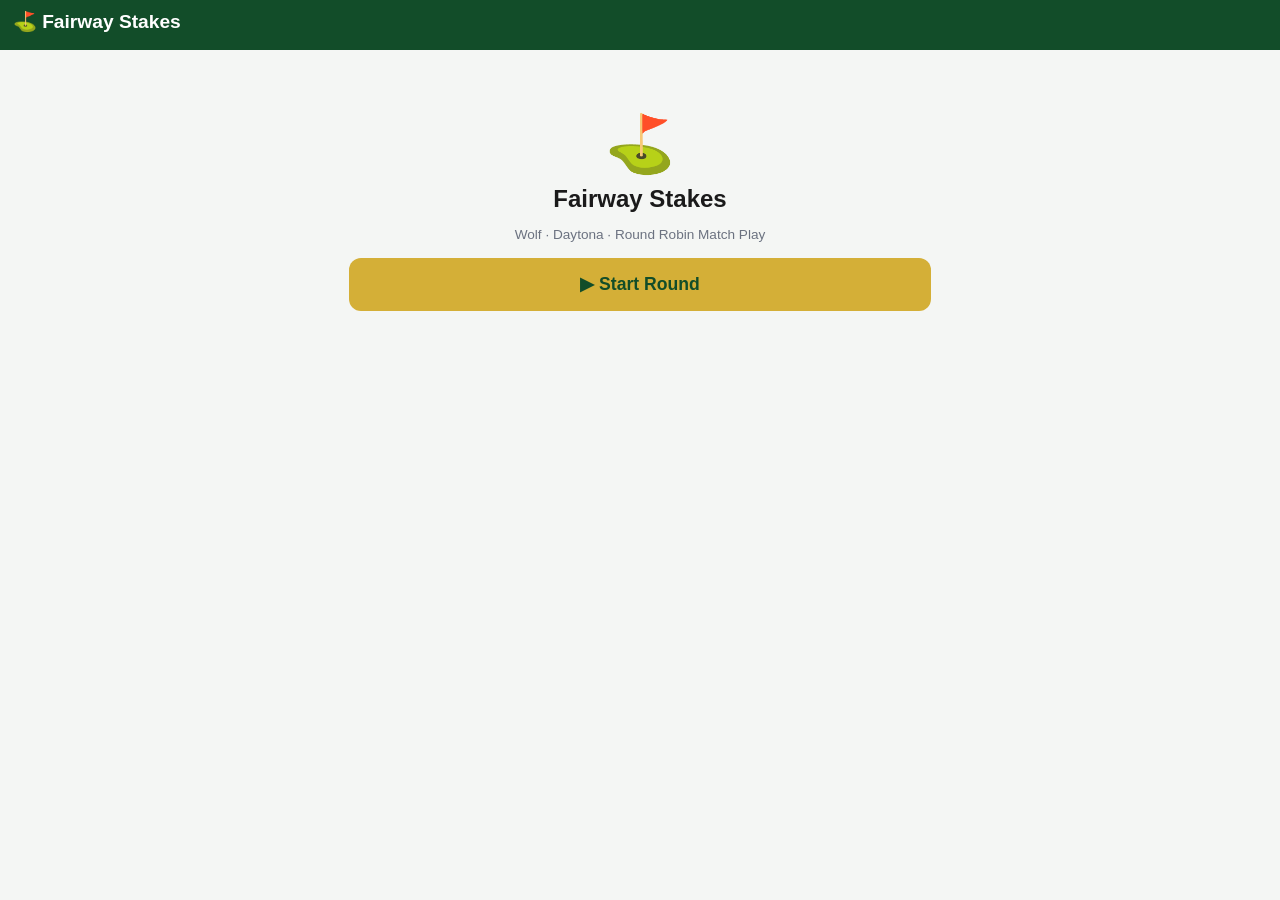
<file: index.html>
<!DOCTYPE html>
<html lang="en">
<head>
<meta charset="UTF-8">
<meta name="viewport" content="width=device-width, initial-scale=1.0, maximum-scale=1">
<title>Fairway Stakes</title>
<link rel="stylesheet" href="style.css">
</head>
<body>
<header class="topbar">
  <h1>⛳ Fairway Stakes</h1>
  <div id="roundBar" class="round-bar" style="display:none;">
    <span id="holeIndicator"></span>
    <span class="round-bar-links">
      <button id="standingsLink" type="button" class="linklike">Standings</button>
      <button id="fullDataLink" type="button" class="linklike">Full Data</button>
      <button id="newRoundLink" type="button" class="linklike danger-link">New Round</button>
    </span>
  </div>
  <nav id="tabs" class="tabs" style="display:none;">
    <button data-tab="setup" class="tab">Setup</button>
    <button data-tab="playersTab" class="tab">Players</button>
    <button data-tab="scorecard" class="tab">Scorecard</button>
    <button data-tab="wolf" class="tab">Wolf</button>
    <button data-tab="daytona" class="tab">Daytona</button>
    <button data-tab="catsdogs" class="tab">Cats/Dogs</button>
    <button data-tab="matchplay" class="tab">Match Play</button>
    <button data-tab="summary" class="tab">Money</button>
    <button id="closeFullData" class="tab tab-close" type="button">✕ Close</button>
  </nav>
</header>

<main id="app">

<!-- ============ HOME ============ -->
<section id="home" class="screen active">
  <div class="hero">
    <div class="hero-emoji">⛳</div>
    <h2>Fairway Stakes</h2>
    <p class="hint">Wolf · Daytona · Round Robin Match Play</p>
    <button id="startRoundBtn" class="primary-btn">▶ Start Round</button>
  </div>
</section>

<!-- ============ STEP 1: COURSE ============ -->
<section id="scrCourse" class="screen">
  <h2>Step 1 of 3 — Choose Course</h2>
  <div class="card">
    <div id="courseCardList" class="course-card-list"></div>
    <button id="addCourseBtn" type="button">+ Add Course</button>
    <p class="hint">📷 Easiest way: snap a photo of the scorecard and send it to Claude in chat along with the tee you're playing — it'll add the course here for you. Or fill it in manually below.</p>
  </div>

  <div class="card" id="courseEditorCard" style="display:none;">
    <h3 id="courseEditorTitle">Add Course</h3>
    <label>Course name <input type="text" id="courseNameInput" placeholder="e.g. Lakeside Golf Club"></label>

    <h4>Holes — Par &amp; Stroke Index</h4>
    <p class="hint">Stroke index 1 = hardest hole (gets strokes first).</p>
    <div class="table-scroll">
    <table class="input-table" id="courseTable">
      <thead><tr><th>Hole</th><th>Par</th><th>Stroke Index</th></tr></thead>
      <tbody></tbody>
    </table>
    </div>

    <h4>Tees</h4>
    <p class="hint">Rating &amp; Slope are on the scorecard/GHIN course info for each tee box.</p>
    <div class="table-scroll">
    <table class="input-table" id="teeTable">
      <thead><tr><th>Tee</th><th>Rating</th><th>Slope</th><th></th></tr></thead>
      <tbody></tbody>
    </table>
    </div>
    <button id="addTeeBtn" type="button">+ Add Tee</button>

    <div style="display:flex; gap:0.5rem; margin-top:1rem;">
      <button id="saveCourseBtn" type="button">Save Course</button>
      <button id="cancelCourseBtn" type="button" class="secondary-btn">Cancel</button>
      <button id="deleteCourseBtn" type="button" class="danger" style="display:none;">Delete</button>
    </div>
  </div>

  <button id="courseContinueBtn" class="primary-btn" disabled>Continue →</button>
</section>

<!-- ============ STEP 2: PLAYERS ============ -->
<section id="scrPlayers" class="screen">
  <h2>Step 2 of 3 — Players &amp; Handicaps</h2>

  <div class="card">
    <h3>Player Roster</h3>
    <p class="hint">Your regular group, saved so you don't retype names/handicaps every round.</p>
    <table class="input-table" id="rosterTable">
      <thead><tr><th>Name</th><th>Handicap Index</th><th></th></tr></thead>
      <tbody></tbody>
    </table>
    <button id="addRosterBtn" type="button">+ Add Player to Roster</button>
  </div>

  <div class="card">
    <h3>Today's 5 Players</h3>
    <p class="hint">Course Handicap = Round(Handicap Index × Slope/113 + (Rating − Par)), same as GHIN. Strokes Given is each player's Course Handicap net of the lowest in the group.</p>
    <table class="input-table" id="playerTable">
      <thead><tr><th>Player</th><th>GHIN Index</th><th>Course Hcp</th><th>Strokes Given</th></tr></thead>
      <tbody></tbody>
    </table>
  </div>

  <div style="display:flex; gap:0.5rem;">
    <button id="playersBackBtn" class="secondary-btn">← Back</button>
    <button id="playersContinueBtn" class="primary-btn">Continue →</button>
  </div>
</section>

<!-- ============ STEP 3: BETS ============ -->
<section id="scrBets" class="screen">
  <h2>Step 3 of 3 — Bet Amounts</h2>

  <div class="card">
    <h3>Wolf Denominations</h3>
    <p class="hint">Per-man stakes: the smaller team (2 players, wolf + partner) plays at the small stake, the larger team (3 players, or all 4 opponents on a lone-wolf hole) plays at the big stake. Gross birdies and hammers double the hole's bet.</p>
    <label>Small team stake ($/man) <input type="number" id="smallStake" value="15" min="0" step="1"></label>
    <label>Big team stake ($/man) <input type="number" id="bigStake" value="10" min="0" step="1"></label>
  </div>

  <div class="card">
    <h3>Trash Denominations</h3>
    <p class="hint">Flat, per trash won — separate from the Wolf hole stakes above, and not doubled by hammers or birdies.</p>
    <label>Small team trash ($) <input type="number" id="trashSmall" value="5" min="0" step="1"></label>
    <label>Big team trash ($) <input type="number" id="trashBig" value="5" min="0" step="1"></label>
  </div>

  <div class="card">
    <h3>Daytona Denominations</h3>
    <p class="hint">$ per point of differential. Each player on the losing team pays the full point differential individually; the winning team splits that pot evenly.</p>
    <label>$ per point <input type="number" id="daytonaPointValue" value="1" min="0" step="0.5"></label>
  </div>

  <div class="card">
    <h3>Cats &amp; Dogs</h3>
    <p class="hint">A Cat is a net skin: whoever has the lone lowest net score on a hole wins it, and everyone else pays the Cat amount. A Dog is the reverse: whoever has the lone highest net score pays everyone the Dog amount. If there's a tie for low (or high), the Cat (or Dog) carries over and stacks onto the next hole.</p>
    <label>$ per Cat <input type="number" id="catValue" value="5" min="0" step="1"></label>
    <label>$ per Dog <input type="number" id="dogValue" value="5" min="0" step="1"></label>
  </div>

  <p class="hint">Match Play is tracked as bragging-rights status only (e.g. "Hardee 2 up") — no $ attached.</p>

  <div class="card">
    <h3>Super Wolf</h3>
    <p class="hint">On the last 3 holes of the round, whoever is down the most money becomes the Super Wolf and resets the bet denominations for that hole. Tee order flips to reverse money order (most down tees off first, most up tees off last).</p>
    <label style="display:flex; align-items:center; gap:0.5rem;">
      <input type="checkbox" id="superWolfEnabled" style="width:auto;"> Enable Super Wolf for the last 3 holes
    </label>
  </div>

  <div style="display:flex; gap:0.5rem;">
    <button id="betsBackBtn" class="secondary-btn">← Back</button>
    <button id="beginRoundBtn" class="primary-btn">Begin Round 🏌️</button>
  </div>
</section>

<!-- ============ SUPER WOLF (last 3 holes only) ============ -->
<section id="scrSuperWolf" class="screen">
  <h2 id="superWolfTitle">Super Wolf</h2>
  <div class="card">
    <div id="superWolfOrderList" class="hint"></div>
  </div>
  <div class="card">
    <h3>New Wolf Denominations</h3>
    <label>Small team stake ($/man) <input type="number" id="swSmallStake" min="0" step="1"></label>
    <label>Big team stake ($/man) <input type="number" id="swBigStake" min="0" step="1"></label>
  </div>
  <div class="card">
    <h3>New Trash Denominations</h3>
    <label>Small team trash ($) <input type="number" id="swTrashSmall" min="0" step="1"></label>
    <label>Big team trash ($) <input type="number" id="swTrashBig" min="0" step="1"></label>
  </div>
  <div class="card">
    <h3>New Daytona Denomination</h3>
    <label>$ per point <input type="number" id="swDaytonaPointValue" min="0" step="0.5"></label>
  </div>
  <button id="superWolfContinueBtn" class="primary-btn">Continue to Post Tee Shot →</button>
</section>

<!-- ============ HOLE SETUP (once, at round start) ============ -->
<section id="scrHoleSetup" class="screen">
  <h2>Starting Hole &amp; Wolf Order</h2>
  <div class="card">
    <label>Starting hole # <input type="number" id="startHoleInput" min="1" max="18" value="1"></label>
    <h4>Wolf Order (tee order — rotates every hole)</h4>
    <div id="wolfOrderList" class="wolf-order-list"></div>
  </div>
  <button id="holeSetupContinueBtn" class="primary-btn">Continue →</button>
</section>

<!-- ============ POST TEE SHOT ============ -->
<section id="scrTeeShot" class="screen">
  <h2 id="teeShotTitle">Post Tee Shot</h2>
  <div class="card">
    <h3>Daytona Teams This Hole</h3>
    <div id="teeShotDaytonaRef" class="hint"></div>
  </div>
  <div class="card">
    <label>Wolf this hole <select id="wolfPlayer"></select></label>
    <div class="hint" id="wolfOrderHint"></div>

    <label>Mode
      <select id="wolfMode">
        <option value="partner">Pick a Partner</option>
        <option value="lone">Lone Wolf (voluntary, before tee shots)</option>
        <option value="forced">Lone Wolf (forced — no one wanted to partner)</option>
      </select>
    </label>
    <label id="wolfPartnerWrap">Partner <select id="wolfPartner"></select></label>
  </div>
  <button id="teeShotContinueBtn" class="primary-btn">Continue to Scores →</button>
</section>

<!-- ============ ENTER SCORES ============ -->
<section id="scrEnterScores" class="screen">
  <h2 id="enterScoresTitle">Enter Scores</h2>

  <div class="card">
    <h3>Teams This Hole</h3>
    <div id="wolfTeamsRef" class="hint"></div>
    <div id="daytonaTeamsRef" class="hint"></div>
  </div>

  <div class="card">
    <h3>Gross Scores</h3>
    <div id="holeParHint" class="hint"></div>
    <div id="holeScores" class="score-grid"></div>
  </div>

  <div class="card">
    <h3>Wolf Extras</h3>
    <label>Hammers accepted (each doubles the Wolf bet) <input type="text" inputmode="numeric" pattern="[0-9]*" id="wolfHammers" value="0"></label>
    <p class="hint">A gross birdie (or better) by any player also doubles the Wolf bet, stacking with hammers. Any hammers accepted before a decline (below) still double the bet.</p>
    <label>Declined Hammer
      <select id="declinedHammer">
        <option value="">None</option>
        <option value="A" id="declineOptA">Small team declined</option>
        <option value="B" id="declineOptB">Big team declined</option>
      </select>
    </label>
    <p class="hint">A team that declines a hammer automatically loses the hole, no matter the score. If they still make a birdie, it cancels out one birdie from the winning team (for bet-doubling purposes only).</p>
  </div>

  <div class="card">
    <h3>Trash</h3>
    <label id="holeTrashALabel">Trash won by small team <input type="text" inputmode="numeric" pattern="[0-9]*" id="holeTrashA" value="0"></label>
    <label id="holeTrashBLabel">Trash won by big team <input type="text" inputmode="numeric" pattern="[0-9]*" id="holeTrashB" value="0"></label>
  </div>

  <button id="submitHoleBtn" class="primary-btn">Submit Hole →</button>
</section>

<!-- ============ HOLE SUMMARY ============ -->
<section id="scrHoleSummary" class="screen">
  <h2 id="holeSummaryTitle">Hole 1 Summary</h2>
  <div class="card">
    <h3>Wolf</h3>
    <div id="holeSummaryWolf"></div>
  </div>
  <div class="card">
    <h3>Daytona</h3>
    <div id="holeSummaryDaytona"></div>
  </div>
  <div class="card">
    <h3>Cats &amp; Dogs</h3>
    <div id="holeSummaryCatsDogs"></div>
  </div>
  <div class="card">
    <h3>Match Play — This Hole</h3>
    <div id="holeSummaryMatches"></div>
  </div>
  <button id="viewStandingsBtn" class="primary-btn">View Standings →</button>
</section>

<!-- ============ CUMULATIVE STANDINGS ============ -->
<section id="scrStandings" class="screen">
  <h2>Cumulative Standings</h2>
  <div class="card">
    <h3>Money</h3>
    <div id="standingsSummary"></div>
    <div id="settleUpBox"></div>
  </div>
  <div class="card">
    <h3>Cats &amp; Dogs</h3>
    <div id="standingsCatsDogs"></div>
  </div>
  <div class="card">
    <h3>Match Play Status</h3>
    <div id="standingsMatches"></div>
  </div>
  <div class="card">
    <h3>Scores</h3>
    <div id="standingsScores"></div>
  </div>
  <div class="card">
    <h3>Edit a Hole</h3>
    <p class="hint">Jump back to a hole you've already played to correct scores, wolf/partner, hammers, or trash.</p>
    <label>Hole # <input type="number" id="editHoleInput" min="1" max="18" value="1"></label>
    <button id="editHoleBtn" class="secondary-btn">Edit Hole →</button>
  </div>
  <p id="roundCompleteMsg" class="hint" style="display:none;">🏆 Round complete — all 18 holes played.</p>
  <button id="nextHoleBtn" class="primary-btn">Next Hole →</button>
</section>

<!-- ============ OLD "FULL DATA" TABS (fallback / manual edit) ============ -->

<!-- SETUP -->
<section id="setup" class="panel">
  <h2>Round Setup (Full Data)</h2>

  <div class="card">
    <h3>Currently Playing</h3>
    <div id="setupCourseName" class="hint"></div>
    <div id="setupBetSummary" class="hint"></div>
  </div>

  <div class="card">
    <h3>Edit Bet Denominations</h3>
    <p class="hint">Changing these recalculates every hole in the round immediately (money isn't locked in per-hole).</p>
    <label>Wolf small team stake ($/man) <input type="number" id="editSmallStake" min="0" step="1"></label>
    <label>Wolf big team stake ($/man) <input type="number" id="editBigStake" min="0" step="1"></label>
    <label>Trash small team ($) <input type="number" id="editTrashSmall" min="0" step="1"></label>
    <label>Trash big team ($) <input type="number" id="editTrashBig" min="0" step="1"></label>
    <label>Daytona $ per point <input type="number" id="editDaytonaPointValue" min="0" step="0.5"></label>
  </div>

  <div class="card">
    <button id="resetRound" class="danger">Start New Round (clear all data)</button>
  </div>
</section>

<!-- PLAYERS (read-only, mid-round) -->
<section id="playersTab" class="panel">
  <h2>Players &amp; Handicaps</h2>
  <div class="card">
    <table class="input-table" id="playersTabTable">
      <thead><tr><th>Player</th><th>GHIN Index</th><th>Course Hcp</th><th>Strokes Given</th></tr></thead>
      <tbody></tbody>
    </table>
  </div>
</section>

<!-- SCORECARD -->
<section id="scorecard" class="panel">
  <h2>Scorecard</h2>
  <p class="hint">Full grid of every hole entered so far.</p>
  <div class="card">
    <label>Hole # <input type="number" id="scHole" min="1" max="18" value="1"></label>
    <div id="scPar" class="hint"></div>
    <div id="scScores" class="score-grid"></div>
    <button id="scSubmit">Save Hole Scores</button>
  </div>
  <div class="card">
    <h3>Holes Entered</h3>
    <div id="scSummary"></div>
  </div>
</section>

<!-- WOLF -->
<section id="wolf" class="panel">
  <h2>5-Man Wolf (Full Data)</h2>
  <div class="card">
    <h3>Hole Results</h3>
    <div id="wolfResults"></div>
  </div>
  <div class="card">
    <h3>Wolf Totals</h3>
    <div id="wolfTotals"></div>
  </div>
</section>

<!-- DAYTONA -->
<section id="daytona" class="panel">
  <h2>Daytona (Full Data)</h2>
  <div class="card">
    <h3>Hole Results</h3>
    <div id="dayResults"></div>
  </div>
  <div class="card">
    <h3>Daytona Totals</h3>
    <div id="dayTotals"></div>
  </div>
</section>

<!-- CATS & DOGS -->
<section id="catsdogs" class="panel">
  <h2>Cats &amp; Dogs (Full Data)</h2>
  <div class="card">
    <h3>Hole Results</h3>
    <div id="catsDogsResults"></div>
  </div>
  <div class="card">
    <h3>Cats &amp; Dogs Totals</h3>
    <div id="catsDogsTotals"></div>
  </div>
</section>

<!-- MATCH PLAY -->
<section id="matchplay" class="panel">
  <h2>Round Robin Net Match Play</h2>
  <div class="card">
    <h3>Match Statuses</h3>
    <div id="mpMatches"></div>
  </div>
</section>

<!-- SUMMARY -->
<section id="summary" class="panel">
  <h2>Money Summary</h2>
  <div class="card">
    <div id="summaryTable"></div>
  </div>
</section>

</main>
<script src="app.js"></script>
</body>
</html>
</file>
<file: style.css>
:root {
  --green: #1b6b3a;
  --green-dark: #124d29;
  --bg: #f4f6f4;
  --card-bg: #ffffff;
  --text: #1a1a1a;
  --muted: #6b7280;
  --border: #e0e3e0;
  --accent: #d4af37;
  --danger: #b3261e;
  --win: #1b6b3a;
  --lose: #b3261e;
}

* { box-sizing: border-box; }

body {
  margin: 0;
  font-family: -apple-system, BlinkMacSystemFont, "Segoe UI", Roboto, sans-serif;
  background: var(--bg);
  color: var(--text);
  padding-bottom: 2rem;
}

.topbar {
  background: var(--green-dark);
  color: white;
  position: sticky;
  top: 0;
  z-index: 10;
  padding: 0.6rem 0.8rem;
}
.topbar h1 { margin: 0 0 0.5rem 0; font-size: 1.2rem; }

.round-bar {
  display: flex;
  justify-content: space-between;
  align-items: center;
  font-size: 0.85rem;
  margin-bottom: 0.5rem;
  flex-wrap: wrap;
  gap: 0.4rem;
}
#holeIndicator { font-weight: 700; color: var(--accent); }
.round-bar-links { display: flex; gap: 0.8rem; }
.linklike {
  background: none;
  border: none;
  color: white;
  text-decoration: underline;
  padding: 0;
  margin: 0;
  font-size: 0.85rem;
  cursor: pointer;
}
.linklike.danger-link { color: #ffb4ac; }

.tabs {
  display: flex;
  gap: 0.4rem;
  overflow-x: auto;
}
.tab {
  background: var(--green);
  color: white;
  border: none;
  padding: 0.5rem 0.8rem;
  border-radius: 6px;
  font-size: 0.85rem;
  white-space: nowrap;
  cursor: pointer;
}
.tab.active { background: var(--accent); color: var(--green-dark); font-weight: 600; }
.tab-close { background: var(--danger); margin-left: auto; }

#app { max-width: 640px; margin: 0 auto; padding: 0.8rem; }

.panel { display: none; }
.panel.active { display: block; }

.screen { display: none; }
.screen.active { display: block; }

.hero {
  text-align: center;
  padding: 3rem 1rem;
}
.hero-emoji { font-size: 3.5rem; }
.hero h2 { margin: 0.5rem 0 0.25rem; }

.primary-btn {
  display: block;
  width: 100%;
  background: var(--accent);
  color: var(--green-dark);
  font-weight: 700;
  font-size: 1.1rem;
  padding: 1rem;
  border-radius: 12px;
  margin: 1rem 0;
  border: none;
  cursor: pointer;
}
.primary-btn:hover { background: #c29d2f; }
.primary-btn:disabled { opacity: 0.5; cursor: not-allowed; }

.secondary-btn {
  display: block;
  width: 100%;
  background: var(--card-bg);
  color: var(--green-dark);
  border: 2px solid var(--green);
  font-weight: 600;
  padding: 0.9rem;
  border-radius: 12px;
  margin: 0.5rem 0;
  cursor: pointer;
}
.secondary-btn:hover { background: var(--bg); }

.course-card-list { display: flex; flex-direction: column; gap: 0.5rem; margin-bottom: 0.8rem; }
.course-card {
  border: 2px solid var(--border);
  border-radius: 10px;
  padding: 0.7rem 0.9rem;
  cursor: pointer;
  display: flex;
  justify-content: space-between;
  align-items: center;
}
.course-card.selected { border-color: var(--accent); background: #fdf7e6; }
.course-card .course-card-name { font-weight: 600; }
.course-card .course-card-edit { color: var(--muted); font-size: 0.8rem; text-decoration: underline; }

.wolf-order-list { display: flex; flex-direction: column; gap: 0.4rem; }
.wolf-order-row { display: flex; align-items: center; gap: 0.6rem; }
.wolf-order-row .wolf-order-num { font-weight: 700; color: var(--green-dark); width: 1.5rem; }
.wolf-order-row select { flex: 1; padding: 0.5rem; border: 1px solid var(--border); border-radius: 6px; }

.card {
  background: var(--card-bg);
  border: 1px solid var(--border);
  border-radius: 10px;
  padding: 1rem;
  margin-bottom: 1rem;
}
.card h3 { margin-top: 0; }

.hint { color: var(--muted); font-size: 0.85rem; }

label {
  display: block;
  margin: 0.6rem 0;
  font-size: 0.9rem;
}
label input, label select {
  display: block;
  width: 100%;
  margin-top: 0.25rem;
  padding: 0.5rem;
  border: 1px solid var(--border);
  border-radius: 6px;
  font-size: 1rem;
}

.input-table { width: 100%; border-collapse: collapse; font-size: 0.9rem; }
.input-table th, .input-table td { padding: 0.35rem; border-bottom: 1px solid var(--border); text-align: left; }
.input-table input { width: 4.5rem; padding: 0.3rem; border: 1px solid var(--border); border-radius: 4px; }
.table-scroll { overflow-x: auto; }

.score-grid {
  display: grid;
  grid-template-columns: repeat(auto-fill, minmax(110px, 1fr));
  gap: 0.5rem;
  margin: 0.5rem 0;
}
.score-grid div { display: flex; flex-direction: column; }
.score-grid label { margin: 0; font-size: 0.8rem; }
.score-grid input { padding: 0.4rem; border: 1px solid var(--border); border-radius: 6px; font-size: 1rem; }

button {
  background: var(--green);
  color: white;
  border: none;
  padding: 0.6rem 1rem;
  border-radius: 8px;
  font-size: 0.95rem;
  cursor: pointer;
  margin-top: 0.5rem;
}
button:hover { background: var(--green-dark); }
button.danger { background: var(--danger); }

.result-row {
  padding: 0.5rem;
  border-bottom: 1px solid var(--border);
  font-size: 0.9rem;
}
.result-row:last-child { border-bottom: none; }
.win-text { color: var(--win); font-weight: 600; }
.lose-text { color: var(--lose); }

.totals-table { width: 100%; border-collapse: collapse; }
.totals-table td, .totals-table th { padding: 0.4rem; border-bottom: 1px solid var(--border); }
.money-pos { color: var(--win); font-weight: 600; }
.money-neg { color: var(--lose); font-weight: 600; }

.match-card {
  border: 1px solid var(--border);
  border-radius: 8px;
  padding: 0.6rem;
  margin-bottom: 0.5rem;
  font-size: 0.9rem;
}
.match-card b { color: var(--green-dark); }

.mp-grid, .sc-grid { table-layout: auto; }
.mp-grid th, .mp-grid td, .sc-grid th, .sc-grid td {
  text-align: center;
  white-space: nowrap;
  min-width: 3.5rem;
  padding: 0.4rem 0.5rem;
  border-left: 1px solid var(--border);
}
.mp-grid thead th:first-child, .sc-grid thead th:first-child { text-align: left; border-left: none; }
.mp-grid tbody th { text-align: left; border-left: none; }
.sc-grid tbody td:first-child { text-align: left; font-weight: 600; border-left: none; }
.mp-diag { background: var(--border); }
</file>
